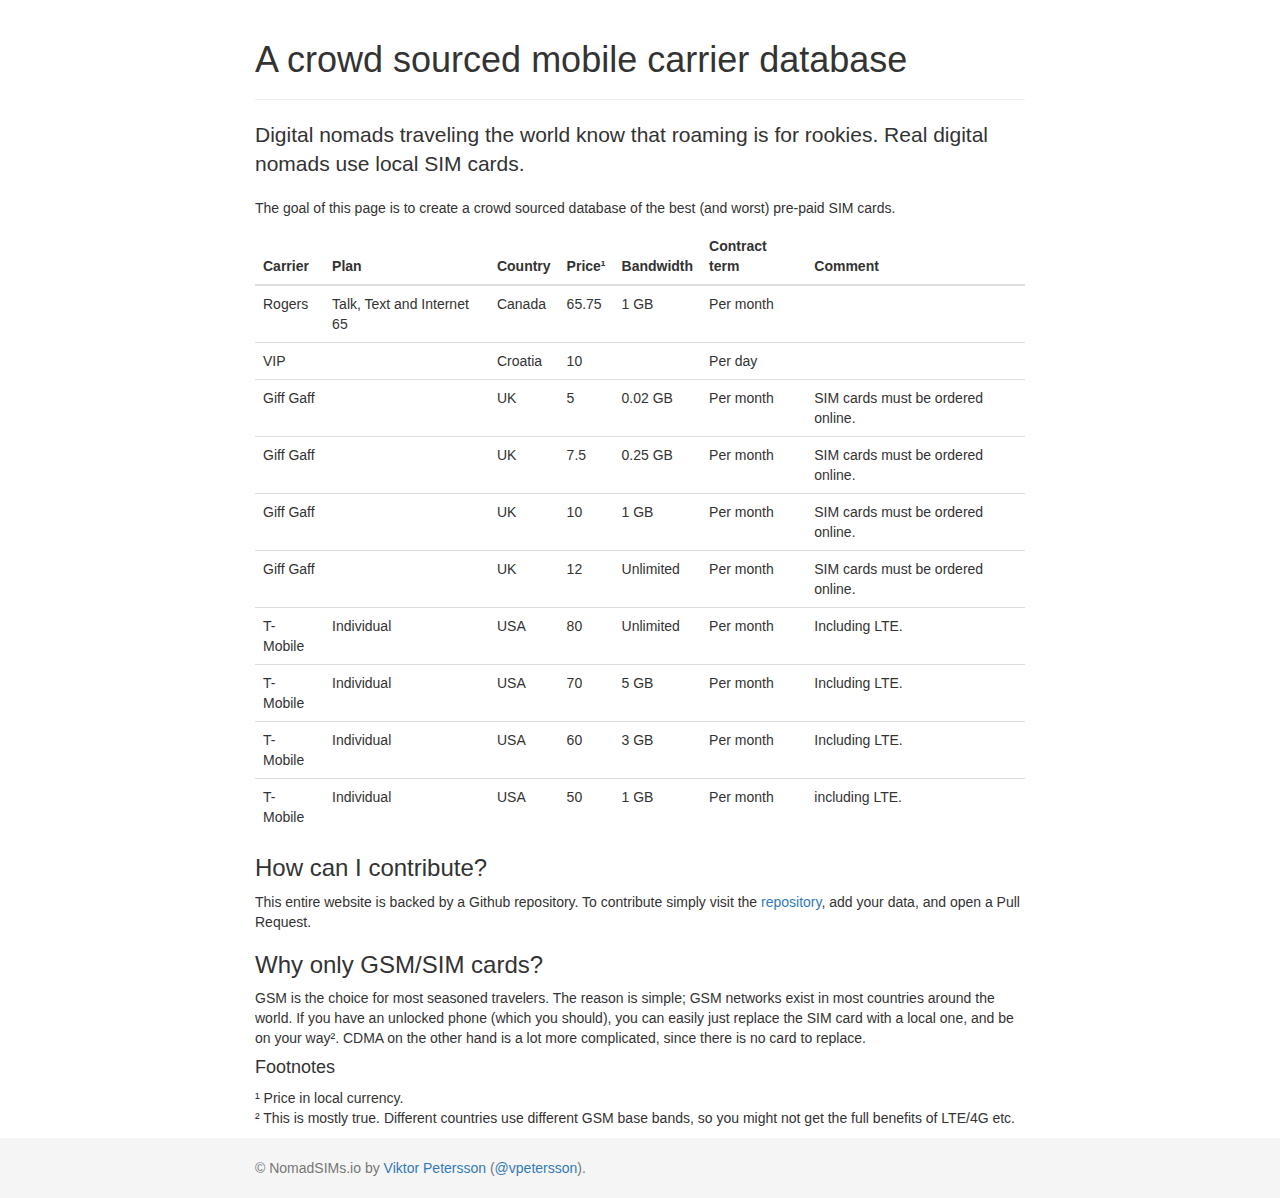
<file: index.html>
<!DOCTYPE html>
<html lang="en">
  <head>
    <meta charset="utf-8">
    <meta http-equiv="X-UA-Compatible" content="IE=edge">
    <meta name="viewport" content="width=device-width, initial-scale=1">
    <meta name="description" content="A crowd sourced mobile carrier/SIM database.">
    <meta name="keywords" content="gsm,sim,carrier,nomad,digital nomad,cdma,road warrior,remote work, remote worker">
    <meta name="author" content="Viktor Petersson">
    <link rel="icon" href="favicon.ico">

    <title>NomadSIMs.io - A crowd sourced mobile carrier database.</title>

    <link href="//maxcdn.bootstrapcdn.com/bootstrap/3.2.0/css/bootstrap.min.css" rel="stylesheet">
    <link href="style.css" rel="stylesheet">
    <script src="https://code.jquery.com/jquery-2.1.1.js"></script>

    <!-- HTML5 shim and Respond.js IE8 support of HTML5 elements and media queries -->
    <!--[if lt IE 9]>
      <script src="https://oss.maxcdn.com/html5shiv/3.7.2/html5shiv.min.js"></script>
      <script src="https://oss.maxcdn.com/respond/1.4.2/respond.min.js"></script>
    <![endif]-->
  </head>
  <body>

    <div class="container">
      <div class="page-header">
        <h1>A crowd sourced mobile carrier database</h1>
      </div>
      <p class="lead">Digital nomads traveling the world know that roaming is for rookies. Real digital nomads use local SIM cards.</p>
      <p>The goal of this page is to create a crowd sourced database of the best (and worst) pre-paid SIM cards.</p>
      <table class="table table-hover">
      <thead>
        <tr>
          <th>Carrier</th>
          <th>Plan</th>
          <th>Country</th>
          <th>Price&#185;</th>
          <th>Bandwidth</th>
          <th>Contract term</th>
          <th>Comment</th>
        </tr>
      </thead>
      <tbody id="simtable">
      </tbody>
      </table>
    <h3>How can I contribute?</h3>
    <p>This entire website is backed by a Github repository. To contribute simply visit the <a href="https://github.com/vpetersson/nomadsims.io">repository</a>, add your data, and open a Pull Request.</p>
    <h3>Why only GSM/SIM cards?</h3>
    <p>GSM is the choice for most seasoned travelers. The reason is simple; GSM networks exist in most countries around the world. If you have an unlocked phone (which you should), you can easily just replace the SIM card with a local one, and be on your way&#178;. CDMA on the other hand is a lot more complicated, since there is no card to replace.</p>
    <h4>Footnotes</h4>
    <p class="small">
      <ul class="footnotes">
        <li>&#185; Price in local currency.</li>
        <li>&#178; This is mostly true. Different countries use different GSM base bands, so you might not get the full benefits of LTE/4G etc.</li>
      </ul>
    </p>
  </div>
  </p>

    </div>
    <div class="footer">
      <div class="container">
        <p class="text-muted">&copy; NomadSIMs.io by <a href="http://viktorpetersson.com">Viktor Petersson</a> (<a href="https://twitter.com/vpetersson">@vpetersson</a>).</p>
      </div>
    </div>

    <!-- Populate the database -->
    <script>
    $.ajax({url: 'db.json',
        success: function(data, success) {
            var sorter = function(a, b) {
                return a.country.toUpperCase().localeCompare(b.country.toUpperCase());
            }
            data.plans.sort(sorter);
            for (var i=0, a=data; i < a.plans.length; i++) {
                $('#simtable').append('<tr>'+
                        '<td>' + a.plans[i].carrier+'</td>'+
                        '<td>' + a.plans[i].plan+'</td>'+
                        '<td>' + a.plans[i].country+'</td>'+
                        '<td>' + a.plans[i].price+'</td>'+
                        '<td>' + a.plans[i].bandwidth+'</td>'+
                        '<td>' + a.plans[i].contract_terms+'</td>'+
                        '<td>' + a.plans[i].comment+'</td>'+
                        '</tr>');
            }},
        error: function() {
            alert("Something went wrong!");
        }
    });
    </script>
  </body>

  <!-- Google Analytics -->
  <script>
  (function(i,s,o,g,r,a,m){i['GoogleAnalyticsObject']=r;i[r]=i[r]||function(){
  (i[r].q=i[r].q||[]).push(arguments)},i[r].l=1*new Date();a=s.createElement(o),
  m=s.getElementsByTagName(o)[0];a.async=1;a.src=g;m.parentNode.insertBefore(a,m)
  })(window,document,'script','//www.google-analytics.com/analytics.js','ga');
  ga('create', 'UA-53600488-1', 'auto');
  ga('send', 'pageview');
  </script>
</html>
</file>
<file: style.css>
/* Sticky footer styles
-------------------------------------------------- */
html {
  position: relative;
  min-height: 100%;
}
body {
  /* Margin bottom by footer height */
  margin-bottom: 60px;
}
.footer {
  position: absolute;
  bottom: 0;
  width: 100%;
  /* Set the fixed height of the footer here */
  height: 60px;
  background-color: #f5f5f5;
}


/* Custom page CSS
-------------------------------------------------- */
/* Not required for template or sticky footer method. */

.container {
  width: auto;
  max-width: 800px;
  padding: 0 15px;
}
.container .text-muted {
  margin: 20px 0;
}

p.small {
  font-size: small;
}

ul.footnotes {
  list-style-type: none;
  padding: 0;
  margin-left: 0;
}
</file>
